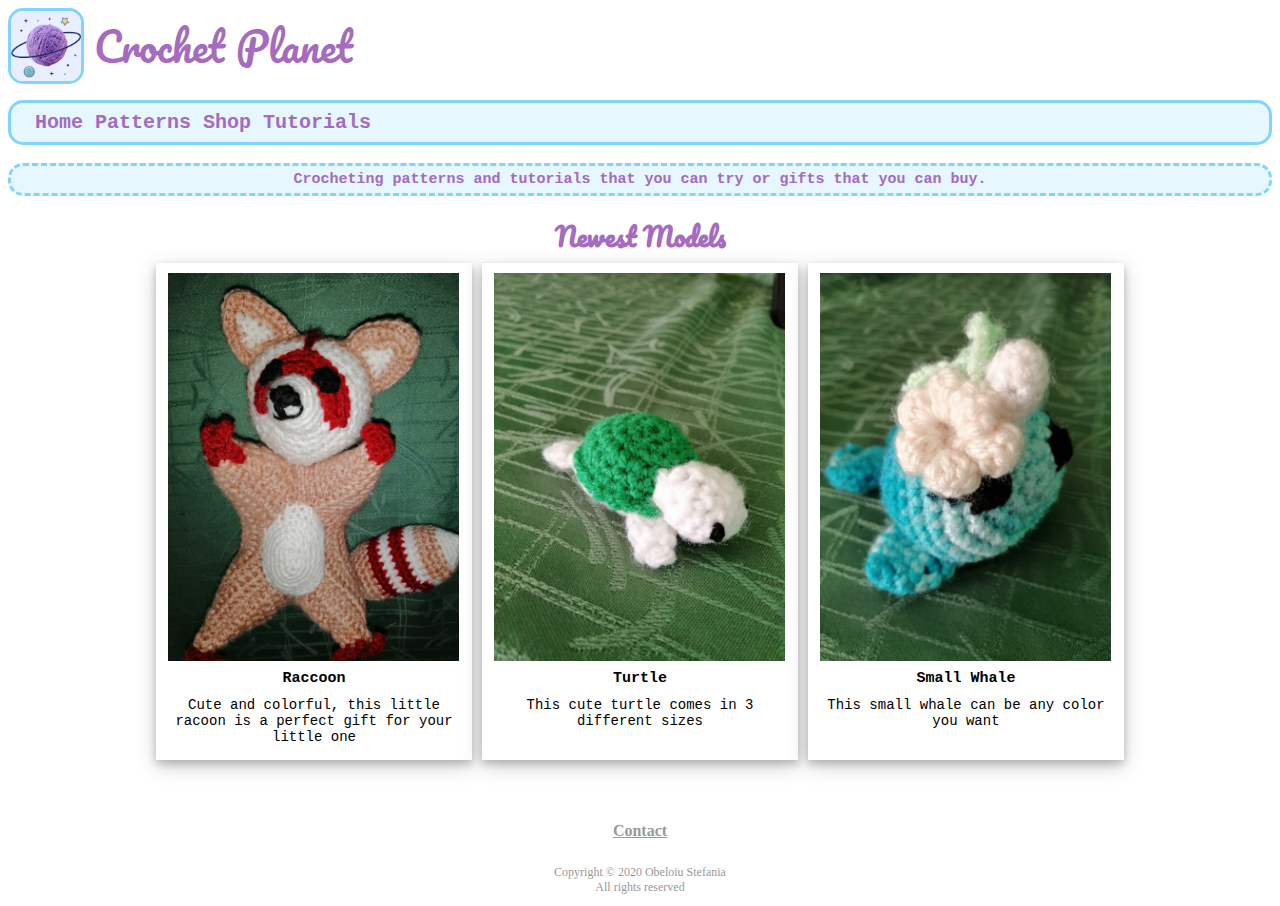
<file: index.html>
<!DOCTYPE html>
<html lang="en">
<head>
	<meta charset="UTF-8">
	<meta name="description" content="Crocheting patterns for Amigurumi toys and shop">
	<meta name="author" content="Stefania">
	<meta name="keywords" content="Crocheting, Crocheting Patterns, Amigurumi, Toys">
	<meta name="viewport" content="width=device-width, initial-scale=1.0">
	<title> Crochet Planet </title>

	<link rel="icon" href="resources/favicon.png"/>
	<link rel="stylesheet" href="https://fonts.googleapis.com/css2?family=Pacifico&display=swap">
	<link rel="stylesheet" href="/css/main.css"/>
</head>
<body>
	<header>
	<nav>
		<div class="title_bar">
			<div id="title"><img src="/resources/icon.jpg" width="70" height="70"><a href="#">Crochet Planet</a></div>
			<!--<th><div id="search_bar"><input type="text" placeholder="Search..."></div></th>-->
		</div>

		<div class="nav_bar">
		<ul>
			<li><a href="/">Home</a></li>
			<li><a href="/patterns">Patterns</a></li>
			<li><a href="/shop">Shop</a></li>
			<li><a href="#">Tutorials</a></li>
		</ul>
		</div>
	</nav>
	</header>
	<br >
	<main>
	<section class="about">
		<p><b>
			Crocheting patterns and tutorials that you can try or gifts that you can buy.
		</b></p>
	</section>
	<br>
	<div class="newest_patterns">
		<h1>Newest Models</h1>
		<div class="container">
			<article>
				<img src="/resources/raccoon.jpg">
				<h4><b>Raccoon</b></h4>
				<p> Cute and colorful, this little racoon is a perfect gift for your little one</p>
			</article>
			<article>
				<img src="/resources/small_turtle.jpg">
				<h4><b>Turtle</b></h4>
				<p> This cute turtle comes in 3 different sizes </p>
			</article>
			<article>
				<img src="/resources/small_whale.jpg">
				<h4><b>Small Whale</b></h4>
				<p> This small whale can be any color you want </p>
			</article>
		</div>	
	</div>
	</main>
	<footer>
		<h6><a href="/contact">Contact</a></h6>
		<p>Copyright © 2020 Obeloiu Stefania</p>
		<p>All rights reserved</p>
	</footer>                   
<body>
</html>
</file>
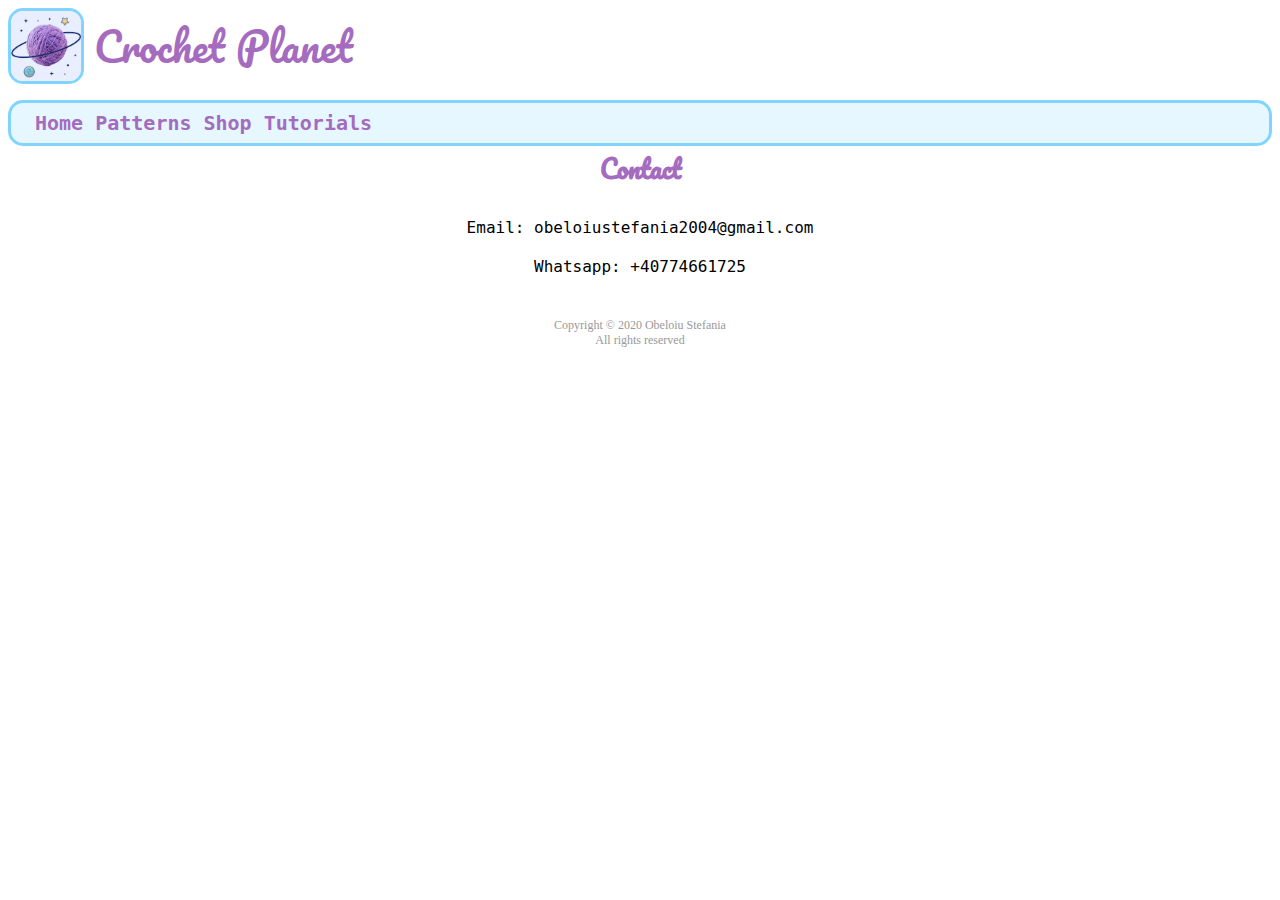
<file: contact/index.html>
<!DOCTYPE html>
<html lang="en">
<head>
	<meta charset="UTF-8">
	<meta name="description" content="Crocheting patterns for Amigurumi toys and shop">
	<meta name="author" content="Stefania">
	<meta name="keywords" content="Crocheting, Crocheting Patterns, Amigurumi, Toys">
	<meta name="viewport" content="width=device-width, initial-scale=1.0">
	<title> Crochet Planet </title>

	<link rel="icon" href="resources/favicon.png"/>
	<link rel="stylesheet" href="https://fonts.googleapis.com/css2?family=Pacifico&display=swap">
	<link rel="stylesheet" href="/css/main.css"/>
</head>
<body>
	<header>
	<nav>
		<div class="title_bar">
			<div id="title"><img src="/resources/icon.jpg" width="70" height="70"><a href="#">Crochet Planet</a></div>
			<!--<th><div id="search_bar"><input type="text" placeholder="Search..."></div></th>-->
		</div>

		<div class="nav_bar">
		<ul>
			<li><a href="/">Home</a></li>
			<li><a href="/patterns">Patterns</a></li>
			<li><a href="/shop">Shop</a></li>
			<li><a href="#">Tutorials</a></li>
		</ul>
		</div>
	</nav>
    </header>
    <main>
    <div class="contact">
        <h1>Contact</h1>
        <br>
        <p>Email: obeloiustefania2004@gmail.com</p>
        <p>Whatsapp: +40774661725</p>
    </div>
    </main>
</body>
<footer>
    <p>Copyright © 2020 Obeloiu Stefania</p>
    <p>All rights reserved</p>
</footer>                   
<body>
</html>
</file>
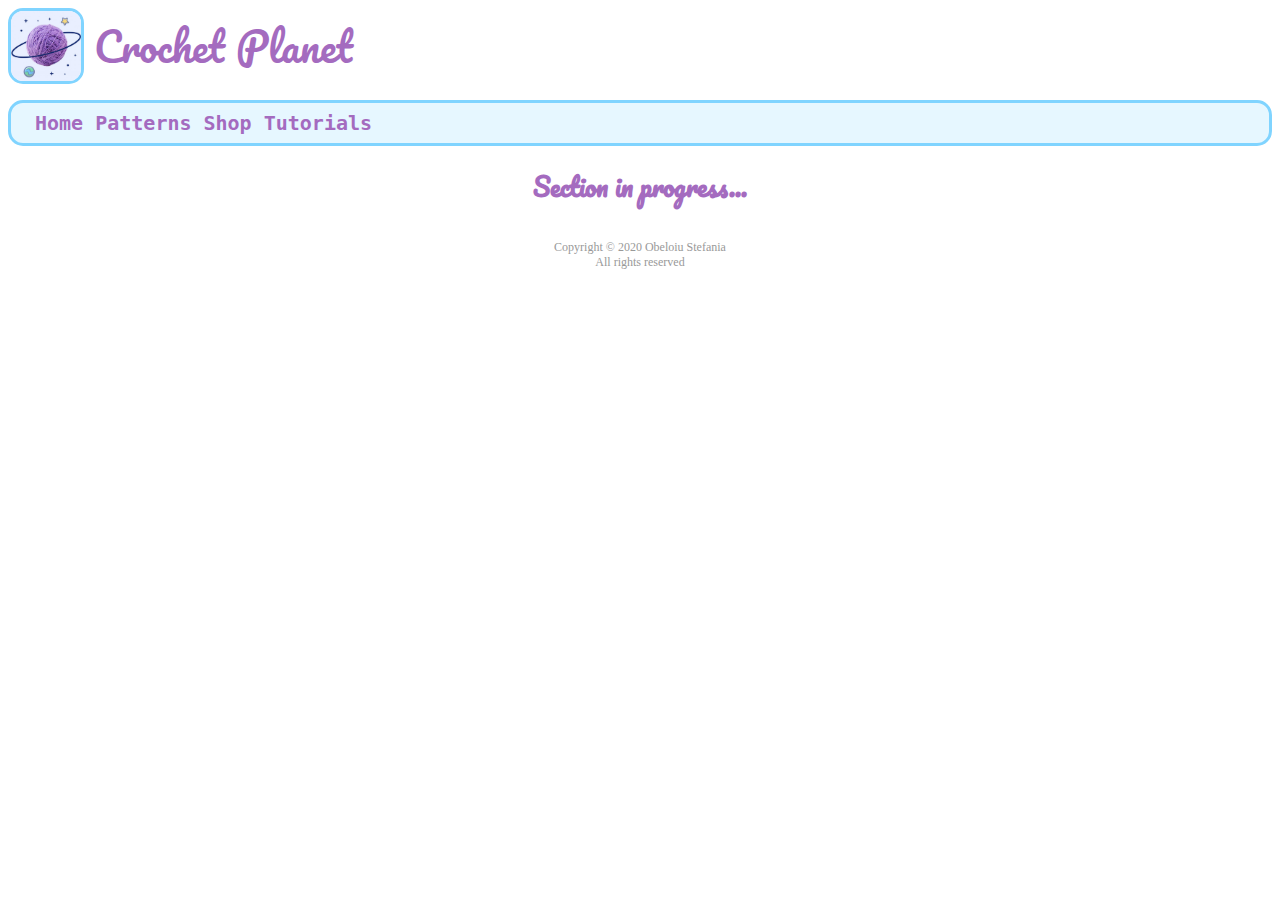
<file: patterns/index.html>
<!DOCTYPE html>
<html lang="en">
    <meta charset="UTF-8">
	<meta name="description" content="Crocheting patterns for Amigurumi toys and shop">
	<meta name="author" content="Stefania">
	<meta name="keywords" content="Crocheting, Crocheting Patterns, Amigurumi, Toys">
	<meta name="viewport" content="width=device-width, initial-scale=1.0">
	<title> Crochet Planet </title>

	<link rel="icon" href="/resources/favicon.png"/>
	<link rel="stylesheet" href="https://fonts.googleapis.com/css2?family=Pacifico&display=swap">
	<link rel="stylesheet" href="/css/main.css"/>
</head>
<body>
	<header>
	<nav>
		<div class="title_bar">
			<div id="title"><img src="/resources/icon.jpg" width="70" height="70"><a href="#">Crochet Planet</a></div>
			<!--<th><div id="search_bar"><input type="text" placeholder="Search..."></div></th>-->
		</div>
		<div class="nav_bar">
			<ul>
				<li><a href="/">Home</a></li>
				<li><a href="/patterns">Patterns</a></li>
				<li><a href="/shop">Shop</a></li>
				<li><a href="#">Tutorials</a></li>
			</ul>
		</div>
	</nav>
	</header>
	<br >
    <main>
		<div class="newest_patterns">
			<h1> Section in progress... </h1>
        </div>
    </main>

    <footer>
		<p>Copyright © 2020 Obeloiu Stefania</p>
		<p>All rights reserved</p>
	</footer>     
</body>
</html>
</file>
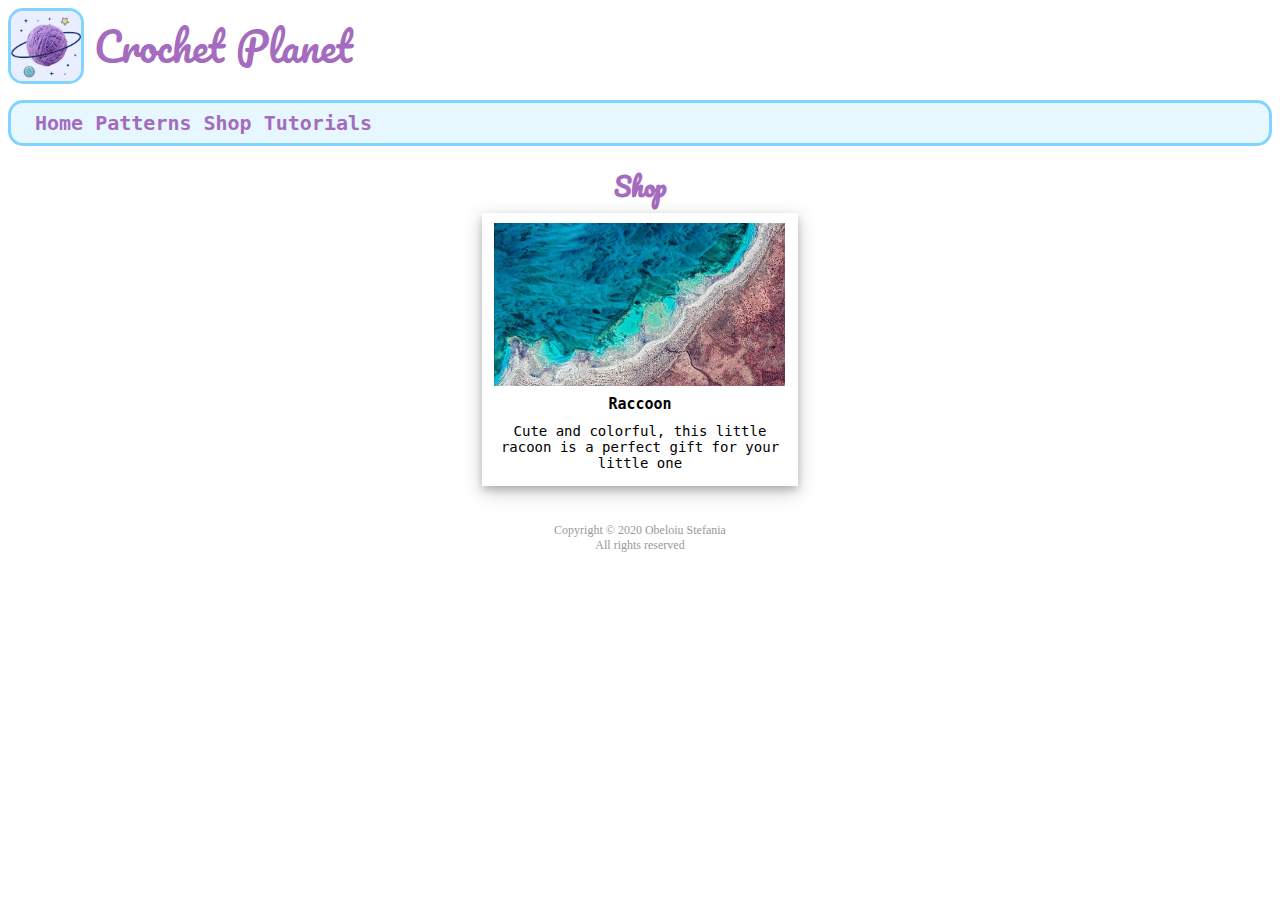
<file: shop/index.html>
<!DOCTYPE html>
<html lang="en">
    <meta charset="UTF-8">
	<meta name="description" content="Crocheting patterns for Amigurumi toys and shop">
	<meta name="author" content="Stefania">
	<meta name="keywords" content="Crocheting, Crocheting Patterns, Amigurumi, Toys">
	<meta name="viewport" content="width=device-width, initial-scale=1.0">
	<title> Crochet Planet </title>

	<link rel="icon" href="/resources/favicon.png"/>
	<link rel="stylesheet" href="https://fonts.googleapis.com/css2?family=Pacifico&display=swap">
	<link rel="stylesheet" href="/css/main.css"/>
</head>
<body>
	<header>
	<nav>
		<div class="title_bar">
			<div id="title"><img src="/resources/icon.jpg" width="70" height="70"><a href="#">Crochet Planet</a></div>
			<!--<th><div id="search_bar"><input type="text" placeholder="Search..."></div></th>-->
		</div>

		<div class="nav_bar">
		<ul>
			<li><a href="/">Home</a></li>
			<li><a href="#">Patterns</a></li>
			<li><a href="/shop">Shop</a></li>
			<li><a href="#">Tutorials</a></li>
		</ul>
		</div>
	</nav>
	</header>
	<br >
    <main>
        <div class="newest_patterns">
            <h1>Shop</h1>
            <div class="container">
                <article>
                    <img src="/resources/img.jpg">
                    <h4><b>Raccoon</b></h4>
                    <p> Cute and colorful, this little racoon is a perfect gift for your little one</p>
                </article>
            </div>
        </div>
    </main>

    <footer>
		<p>Copyright © 2020 Obeloiu Stefania</p>
		<p>All rights reserved</p>
	</footer>     
</body>
</html>
</file>
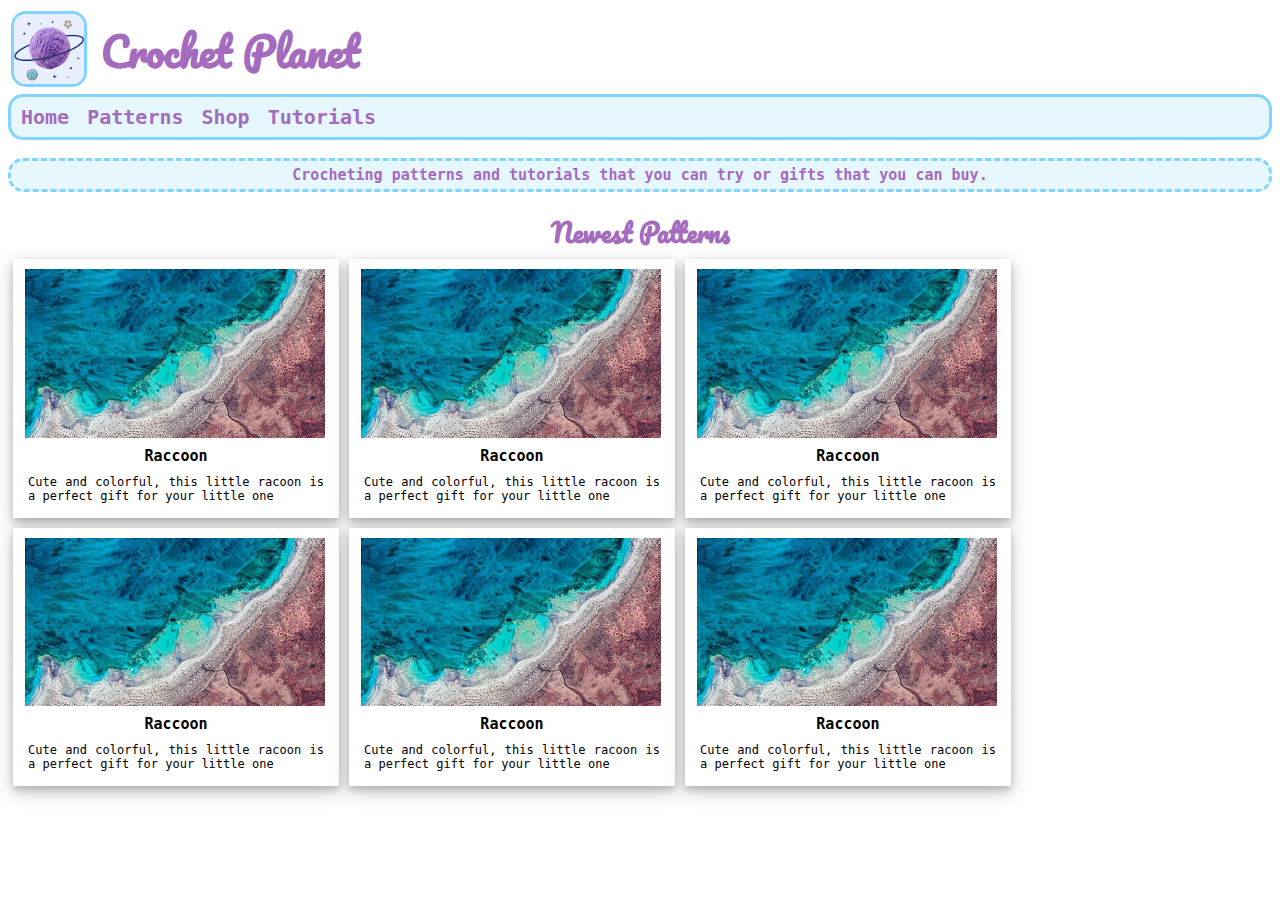
<file: home/main.html>
<!DOCTYPE html>
<html lang="en">
<head>
	<meta charset="UTF-8">
	<meta name="description" content="Crocheting patterns for Amigurumi toys and shop">
	<meta name="author" content="Stefania">
	<meta name="keywords" content="Crocheting, Crocheting Patterns, Amigurumi, Toys">
	<meta name="viewport" content="width=device-width, initial-scale=1.0">
	<title> Crochet Planet </title>

	<link rel="stylesheet" href="https://fonts.googleapis.com/css2?family=Pacifico&display=swap">
</head>
<body>
	<header>
	<nav>
		<div class="title_bar">
		<table>
			<th><div id="icon"><img src="/resources/icon.jpg" width="70" height="70"></div></th>
			<th><div id="title"><a href="#">Crochet Planet</a></div></th>
			<!--<th><div id="search_bar"><input type="text" placeholder="Search..."></div></th>-->
		</table>
		</div>

		<div class="nav_bar">
		<table>
			<th><a href="/resources/main.html"> Home </a></th>
			<th><a href="#"> Patterns </a></th>
			<th><a href="#"> Shop </a></th>
			<th><a href="#"> Tutorials </a></th>
		</table>
		</div>
	</nav>
	</header>
	<br >
	<main>
	<section class="about">
		<p><b>
			Crocheting patterns and tutorials that you can try or gifts that you can buy.
		</b></p>
	</section>
	<br>
	<div class="newest_patterns">
		<h1>Newest Patterns</h1>
		<article>
			<img src="/resources/img.jpg">
			<h4><b>Raccoon</b></h4>
			<p> Cute and colorful, this little racoon is a perfect gift for your little one</p>
		</article>
		<article>
			<img src="/resources/img.jpg">
			<h4><b>Raccoon</b></h4>
			<p> Cute and colorful, this little racoon is a perfect gift for your little one</p>
		</article>
		<article>
			<img src="/resources/img.jpg">
			<h4><b>Raccoon</b></h4>
			<p> Cute and colorful, this little racoon is a perfect gift for your little one</p>
		</article>
		<article>
			<img src="/resources/img.jpg">
			<h4><b>Raccoon</b></h4>
			<p> Cute and colorful, this little racoon is a perfect gift for your little one</p>
		</article>
		<article>
			<img src="/resources/img.jpg">
			<h4><b>Raccoon</b></h4>
			<p> Cute and colorful, this little racoon is a perfect gift for your little one</p>
		</article>
		<article>
			<img src="/resources/img.jpg">
			<h4><b>Raccoon</b></h4>
			<p> Cute and colorful, this little racoon is a perfect gift for your little one</p>
		</article>
	</div>
	</main>

	<footer>
	<style>
	.nav_bar a {
		float: left;
		color: #a46bbf;
		font-family: monospace;
		font-size: 20px;
		padding: 5px 7px;
		text-decoration: none;
	}
	.nav_bar {
		background-color: #e6f7ff;
		border: 3px solid #80d4ff;
		border-radius: 15px;
	}
	#icon img {
		border: 3px solid #80d4ff;
		border-radius: 15px;
	}
	#title a {
		font-family: 'Pacifico';
		color: #a46bbf;
		padding: 0px 10px;
		font-size: 40px;
		text-decoration: none;
		width: 300px;
	}
	.about {
		background-color: #e6f7ff;
		border: 3px dashed #80d4ff;
		border-radius: 15px;
		text-align: center;
		font-family: monospace;
		font-size: 15px;
		color: #a46bbf;
		padding: 5px;
	}
	.about p {
		margin: 0px;
	}
	.newest_patterns h1 {
		text-align: center;
		font-family: 'Pacifico';
		font-size: 25px;
		margin: 0px;
		color: #a46bbf;
	}
	.newest_patterns img {
		padding: 5px;
		padding-left: 7px;
		border-radius: 5px;
		width: 95%;
		height: auto;
		max-width: 100%;
	}
	.newest_patterns article {
		width: 95%;
    	background-color: white;
    	box-shadow: 0 4px 8px 0 rgba(0, 0, 0, 0.2), 0 6px 20px 0 rgba(0, 0, 0, 0.19);
		margin: 5px;
    	float: left;
    	width: 24.99999%;
		padding: 5px;

	}
	@media only screen and (max-width: 700px) {
    	.newest_patterns article {
    		width: 49.99999%;
		}
   	}
  	@media only screen and (max-width: 500px) {
  		.newest_patterns article {
    		width: 100%;
  	}
}
	.newest_patterns h4 {
		font-family: monospace;
		padding: 0px 10px;
		text-align: center;
		font-size: 15px;
		margin: 0px;
	}
	.newest_patterns p {
		font-family: monospace;
		padding: 10px 10px;
		text-align: justify;
		font-size: 12px;
		margin: 0px;
	}
	</style>
	</footer>                            
<body>
</html>
</file>
<file: css/main.css>
.nav_bar a {
    color: #a46bbf;
    font-family: monospace;
    font-weight: bold;
    font-size: 20px;
    text-decoration: none;
}
.nav_bar {
    background-color: #e6f7ff;
    border: 3px solid #80d4ff;
    border-radius: 15px;
}
.nav_bar ul {
    display: block;
    list-style-type: none;
    padding-inline-start: 1rem;
    margin: .5rem;
}
.nav_bar ul li {
    display: inline;
    margin-right: .5rem;
}
#title {
    display: flex;
    margin-bottom: 1rem;
}

#title img {
    border: 3px solid #80d4ff;
    border-radius: 15px;
}
#title a {
    font-family: 'Pacifico';
    color: #a46bbf;
    padding: 0px 10px;
    font-size: 40px;
    text-decoration: none;
    margin: auto 0;
    height: auto;
}
.about {
    background-color: #e6f7ff;
    border: 3px dashed #80d4ff;
    border-radius: 15px;
    text-align: center;
    font-family: monospace;
    font-size: 15px;
    color: #a46bbf;
    padding: 5px;
}
.about p {
    margin: 0px;
}
.newest_patterns .container {
    width: 100%;
    display: flex;
    flex-flow: row wrap;
    flex-grow: 1;
    justify-content: center;
}
.newest_patterns h1 {
    text-align: center;
    font-family: 'Pacifico';
    font-size: 25px;
    margin: 0px;
    color: #a46bbf;
}
.newest_patterns img {
    padding: 5px;
    padding-left: 7px;
    border-radius: 5px;
    width: 95%;
    height: auto;
    max-width: 100%;
}
.newest_patterns article {
    width: 100%;
    background-color: white;
    box-shadow: 0 4px 8px 0 rgba(0, 0, 0, 0.2), 0 6px 20px 0 rgba(0, 0, 0, 0.19);
    margin: 5px;
    width: 24.99999%;
    padding: 5px;
    box-sizing: border-box;
}
@media only screen and (max-width: 1000px) {
    .newest_patterns article {
        width: 40%;
    }
    .nav_bar a {
        font-size: 15px;
    }
   }
  @media only screen and (max-width: 700px) {
      .newest_patterns article {
        width: 100%;
  }
}
.newest_patterns h4 {
    font-family: monospace;
    padding: 0px 10px;
    text-align: center;
    font-size: 15px;
    margin: 0px;
}
.newest_patterns p {
    font-family: monospace;
    padding: 10px 10px;
    text-align: justify;
    font-size: 14px;
    margin: 0px;
    text-align: center;
}

footer {
    margin-top: 2rem;
    display: flex;
    width: 100%;
    justify-content: center;
    align-items: center;
    align-content: center;
    flex-flow: column nowrap;
}
footer p {
    margin: 0;
    color: #999999;
    font-size: 12px;
}
footer a {
    margin: 0;
    color: #999999;
    font-size: 16px;
}
.contact h1 {
    text-align: center;
    font-family: 'Pacifico';
    font-size: 25px;
    margin: 0px;
    color: #a46bbf;
}
.contact p {
    font-family: monospace;
    padding: 10px 10px;
    text-align: justify;
    font-size: 16px;
    margin: 0px;
    text-align: center;
}
</file>
